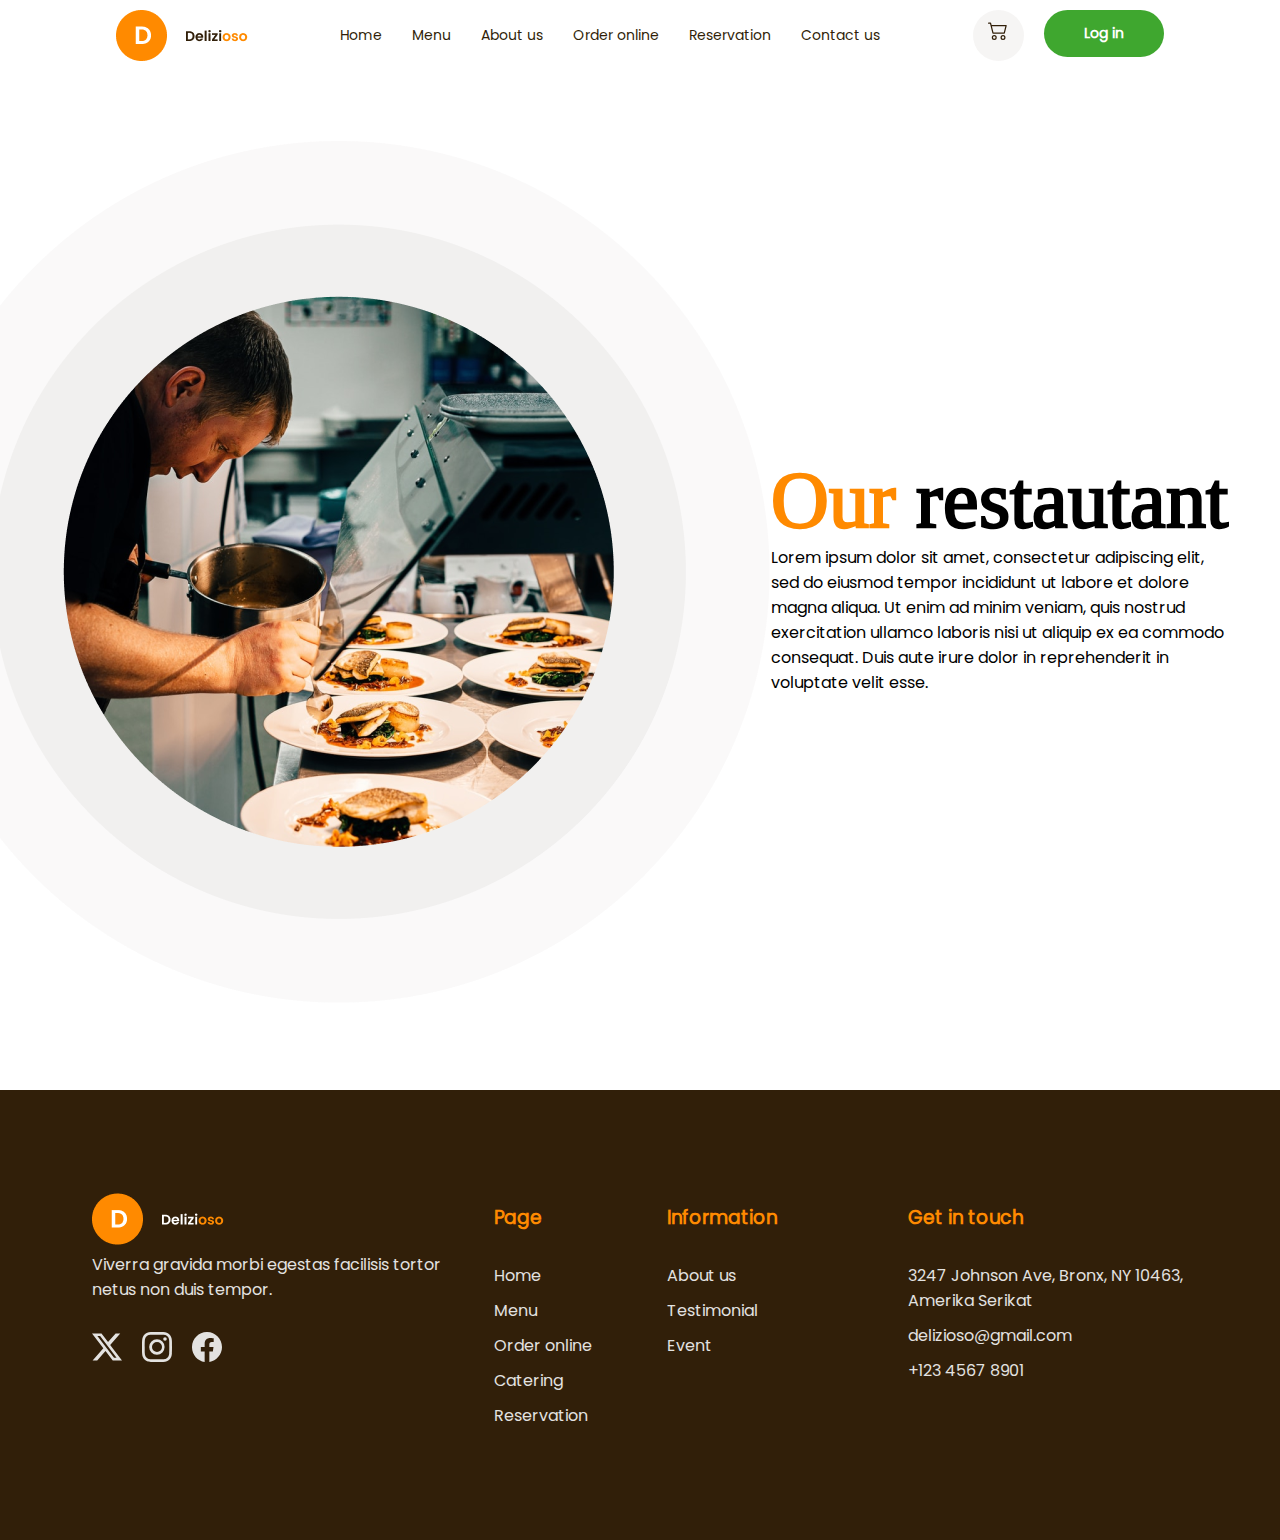
<file: about.html>
<!DOCTYPE html>
<html lang="en">

<head>
    <meta charset="UTF-8">
    <meta name="viewport" content="width=device-width, initial-scale=1.0">
    <title>About us</title>
    <link rel="stylesheet" href="https://cdn.jsdelivr.net/npm/bootstrap@4.6.2/dist/css/bootstrap.min.css"
        integrity="sha384-xOolHFLEh07PJGoPkLv1IbcEPTNtaed2xpHsD9ESMhqIYd0nLMwNLD69Npy4HI+N" crossorigin="anonymous">
    <link rel="stylesheet" href="https://cdn.jsdelivr.net/npm/bootstrap@4.6.2/dist/css/bootstrap.min.css"
        integrity="sha384-xOolHFLEh07PJGoPkLv1IbcEPTNtaed2xpHsD9ESMhqIYd0nLMwNLD69Npy4HI+N" crossorigin="anonymous">
    <link rel="stylesheet" href="style.css">
</head>

<body>



    <header>
        <div class="container">
            <div class="row">
                <div class="logo row">
                    <img src="./assets/photos/LogoDelizioso.png" alt="">
                </div>
                <div class="menu">
                    <ul class="row">
                        <li onclick="homePage()">Home</li>
                        <li onclick="menuPage()">Menu</li>
                        <li onclick="aboutPage()">About us</li>
                        <li >Order online</li>
                        <li>Reservation</li>
                        <li onclick="contactPage()">Contact us</li>
                    </ul>
                </div>
                <div class="row left">
                    <div class="basket">
                        <svg xmlns="http://www.w3.org/2000/svg" width="20" height="20" fill="currentColor"
                            class="bi bi-cart2" viewBox="0 0 16 16">
                            <path
                                d="M0 2.5A.5.5 0 0 1 .5 2H2a.5.5 0 0 1 .485.379L2.89 4H14.5a.5.5 0 0 1 .485.621l-1.5 6A.5.5 0 0 1 13 11H4a.5.5 0 0 1-.485-.379L1.61 3H.5a.5.5 0 0 1-.5-.5M3.14 5l1.25 5h8.22l1.25-5zM5 13a1 1 0 1 0 0 2 1 1 0 0 0 0-2m-2 1a2 2 0 1 1 4 0 2 2 0 0 1-4 0m9-1a1 1 0 1 0 0 2 1 1 0 0 0 0-2m-2 1a2 2 0 1 1 4 0 2 2 0 0 1-4 0" />
                        </svg>
                    </div>
                    <div class="login"><button class="btn">Log in</button></div>
                    <div class="dropdown">
                        <svg width="24" height="24" viewBox="0 0 24 24" xmlns="http://www.w3.org/2000/svg" class="dropbtn">
                            <rect x="1" y="1" width="11" height="11" fill="#5C3E00"/>
                            <rect x="14" y="1" width="11" height="11" fill="#5C3E00"/>
                            <rect x="1" y="14" width="11" height="11" fill="#5C3E00"/>
                            <rect x="14" y="14" width="11" height="11" fill="#FF8C00"/>
                          </svg>
                        <div class="dropdown-content">
                          <a onclick="homePage()">Home</a>
                          <a onclick="menuPage()">Menu</a>
                          <a onclick="aboutPage()">About us</a>
                        <a >Order online</a>
                        <a>Reservation</a>
                        <a onclick="contactPage()">Contact us</a>
                        </div>
                      </div>
                </div>
            </div>
        </div>
    </header>
    <section class="section-about">
        <div class="row">
            <div class="img-chef">
                <img src="./assets/photos/chef.png" alt="">
            </div>
            <div class="text" >
                <h2> <span>Our </span>restautant</h2>
                <p>Lorem ipsum dolor sit amet, consectetur adipiscing elit, sed do eiusmod tempor incididunt ut labore
                    et dolore magna aliqua. Ut enim ad minim veniam, quis nostrud exercitation ullamco laboris nisi ut
                    aliquip ex ea commodo consequat.
                    Duis aute irure dolor in reprehenderit in voluptate velit esse.</p>
            </div>
        </div>
    </section>

    <footer>
        <div class="container">

            <div class="footer">
                <div class="row justify-content-center " style="gap: 50px;">
                    <div class="footer-column logo-column" style="width: 352px;">
                        <div class="logo">
                            <img src="./assets/photos/Logo Delizioso.png" alt="">
                         </div>
                        <p>Viverra gravida morbi egestas facilisis tortor netus non duis tempor.</p>
                        <div class="social-icons">
                            <svg xmlns="http://www.w3.org/2000/svg" width="16" height="16" fill="currentColor"
                                class="bi bi-twitter-x" viewBox="0 0 16 16">
                                <path
                                    d="M12.6.75h2.454l-5.36 6.142L16 15.25h-4.937l-3.867-5.07-4.425 5.07H.316l5.733-6.57L0 .75h5.063l3.495 4.633L12.601.75Zm-.86 13.028h1.36L4.323 2.145H2.865z" />
                            </svg>
                            <svg xmlns="http://www.w3.org/2000/svg" width="16" height="16" fill="currentColor"
                                class="bi bi-instagram" viewBox="0 0 16 16">
                                <path
                                    d="M8 0C5.829 0 5.556.01 4.703.048 3.85.088 3.269.222 2.76.42a3.9 3.9 0 0 0-1.417.923A3.9 3.9 0 0 0 .42 2.76C.222 3.268.087 3.85.048 4.7.01 5.555 0 5.827 0 8.001c0 2.172.01 2.444.048 3.297.04.852.174 1.433.372 1.942.205.526.478.972.923 1.417.444.445.89.719 1.416.923.51.198 1.09.333 1.942.372C5.555 15.99 5.827 16 8 16s2.444-.01 3.298-.048c.851-.04 1.434-.174 1.943-.372a3.9 3.9 0 0 0 1.416-.923c.445-.445.718-.891.923-1.417.197-.509.332-1.09.372-1.942C15.99 10.445 16 10.173 16 8s-.01-2.445-.048-3.299c-.04-.851-.175-1.433-.372-1.941a3.9 3.9 0 0 0-.923-1.417A3.9 3.9 0 0 0 13.24.42c-.51-.198-1.092-.333-1.943-.372C10.443.01 10.172 0 7.998 0zm-.717 1.442h.718c2.136 0 2.389.007 3.232.046.78.035 1.204.166 1.486.275.373.145.64.319.92.599s.453.546.598.92c.11.281.24.705.275 1.485.039.843.047 1.096.047 3.231s-.008 2.389-.047 3.232c-.035.78-.166 1.203-.275 1.485a2.5 2.5 0 0 1-.599.919c-.28.28-.546.453-.92.598-.28.11-.704.24-1.485.276-.843.038-1.096.047-3.232.047s-2.39-.009-3.233-.047c-.78-.036-1.203-.166-1.485-.276a2.5 2.5 0 0 1-.92-.598 2.5 2.5 0 0 1-.6-.92c-.109-.281-.24-.705-.275-1.485-.038-.843-.046-1.096-.046-3.233s.008-2.388.046-3.231c.036-.78.166-1.204.276-1.486.145-.373.319-.64.599-.92s.546-.453.92-.598c.282-.11.705-.24 1.485-.276.738-.034 1.024-.044 2.515-.045zm4.988 1.328a.96.96 0 1 0 0 1.92.96.96 0 0 0 0-1.92m-4.27 1.122a4.109 4.109 0 1 0 0 8.217 4.109 4.109 0 0 0 0-8.217m0 1.441a2.667 2.667 0 1 1 0 5.334 2.667 2.667 0 0 1 0-5.334" />
                            </svg>
                            <svg xmlns="http://www.w3.org/2000/svg" width="16" height="16" fill="currentColor"
                                class="bi bi-facebook" viewBox="0 0 16 16">
                                <path
                                    d="M16 8.049c0-4.446-3.582-8.05-8-8.05C3.58 0-.002 3.603-.002 8.05c0 4.017 2.926 7.347 6.75 7.951v-5.625h-2.03V8.05H6.75V6.275c0-2.017 1.195-3.131 3.022-3.131.876 0 1.791.157 1.791.157v1.98h-1.009c-.993 0-1.303.621-1.303 1.258v1.51h2.218l-.354 2.326H9.25V16c3.824-.604 6.75-3.934 6.75-7.951" />
                            </svg>
                        </div>
                    </div>
                    <div class="footer-column page" style="width: 123px;">
                        <h3>Page</h3>
                        <a href="#">Home</a>
                        <a href="#">Menu</a>
                        <a href="#">Order online</a>
                        <a href="#">Catering</a>
                        <a href="#">Reservation</a>
                    </div>
                    <div class="footer-column info" style="width: 191px;">
                        <h3>Information</h3>
                        <a href="#">About us</a>
                        <a href="#">Testimonial</a>
                        <a href="#">Event</a>
                    </div>
                    <div class="footer-column contact" style="width: 280px;">
                        <h3>Get in touch</h3>
                        <p>3247 Johnson Ave, Bronx, NY 10463, Amerika Serikat</p>
                        <p>delizioso@gmail.com</p>
                        <p>+123 4567 8901</p>
                    </div>
                </div>
            </div>
        </div>
    </footer>

    <script src="script.js"></script>
</body>

</html>
</file>
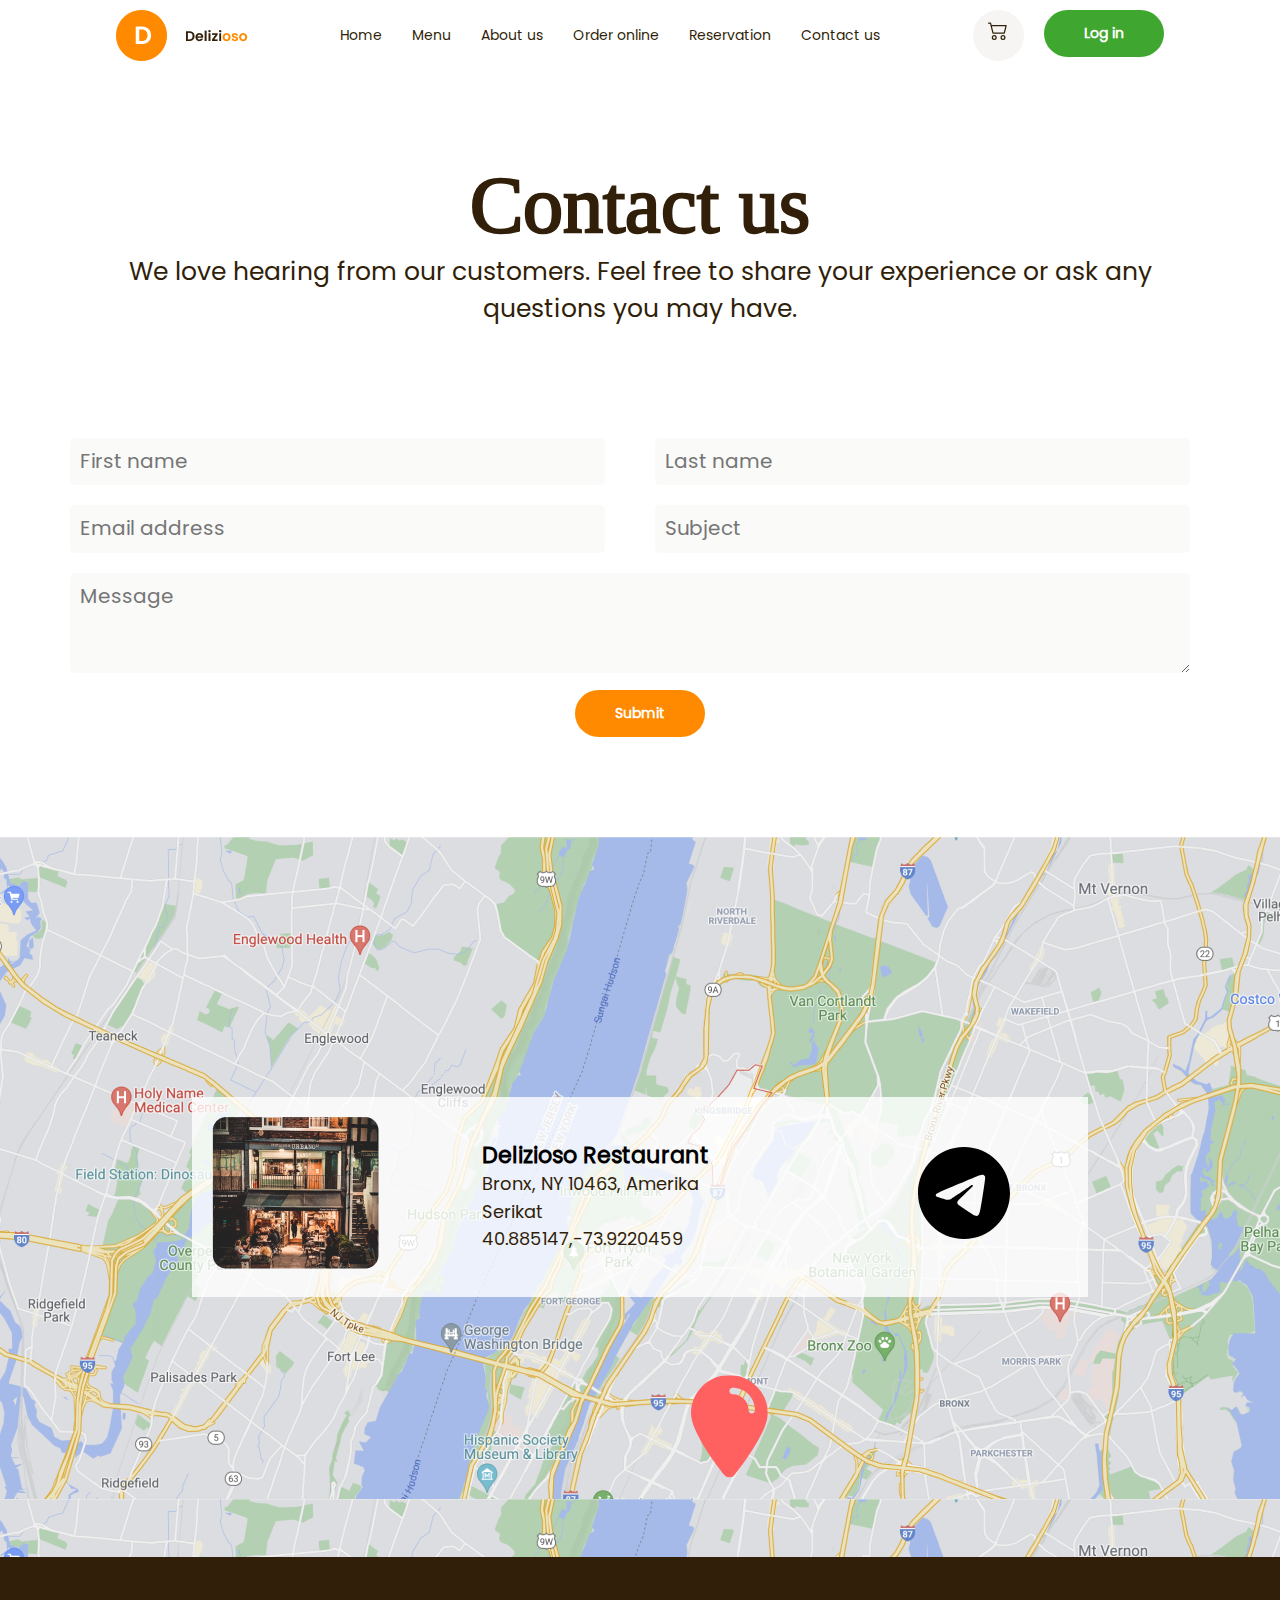
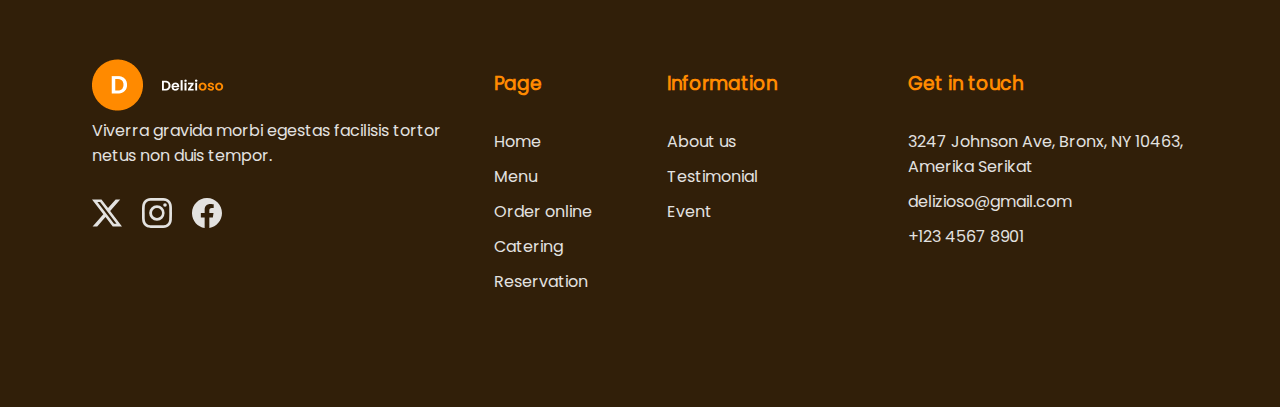
<file: contact.html>
<!DOCTYPE html>
<html lang="en">

<head>
    <meta charset="UTF-8">
    <meta name="viewport" content="width=device-width, initial-scale=1.0">
    <title>Contact</title>
    <link rel="stylesheet" href="https://cdn.jsdelivr.net/npm/bootstrap@4.6.2/dist/css/bootstrap.min.css"
        integrity="sha384-xOolHFLEh07PJGoPkLv1IbcEPTNtaed2xpHsD9ESMhqIYd0nLMwNLD69Npy4HI+N" crossorigin="anonymous">
    <link rel="stylesheet" href="https://cdn.jsdelivr.net/npm/bootstrap@4.6.2/dist/css/bootstrap.min.css"
        integrity="sha384-xOolHFLEh07PJGoPkLv1IbcEPTNtaed2xpHsD9ESMhqIYd0nLMwNLD69Npy4HI+N" crossorigin="anonymous">
    <link rel="stylesheet" href="style.css">

</head>

<body>



    <header>
        <div class="container">
            <div class="row">
                <div class="logo row">
                    <img src="./assets/photos/LogoDelizioso.png" alt="">
                </div>
                <div class="menu">
                    <ul class="row">
                        <li onclick="homePage()">Home</li>
                        <li onclick="menuPage()">Menu</li>
                        <li onclick="aboutPage()">About us</li>
                        <li >Order online</li>
                        <li>Reservation</li>
                        <li onclick="contactPage()">Contact us</li>
                    </ul>
                </div>
                <div class="row left">
                    <div class="basket">
                        <svg xmlns="http://www.w3.org/2000/svg" width="20" height="20" fill="currentColor"
                            class="bi bi-cart2" viewBox="0 0 16 16">
                            <path
                                d="M0 2.5A.5.5 0 0 1 .5 2H2a.5.5 0 0 1 .485.379L2.89 4H14.5a.5.5 0 0 1 .485.621l-1.5 6A.5.5 0 0 1 13 11H4a.5.5 0 0 1-.485-.379L1.61 3H.5a.5.5 0 0 1-.5-.5M3.14 5l1.25 5h8.22l1.25-5zM5 13a1 1 0 1 0 0 2 1 1 0 0 0 0-2m-2 1a2 2 0 1 1 4 0 2 2 0 0 1-4 0m9-1a1 1 0 1 0 0 2 1 1 0 0 0 0-2m-2 1a2 2 0 1 1 4 0 2 2 0 0 1-4 0" />
                        </svg>
                    </div>
                    <div class="login"><button class="btn">Log in</button></div>
                    <div class="dropdown">
                        <svg width="24" height="24" viewBox="0 0 24 24" xmlns="http://www.w3.org/2000/svg" class="dropbtn">
                            <rect x="1" y="1" width="11" height="11" fill="#5C3E00"/>
                            <rect x="14" y="1" width="11" height="11" fill="#5C3E00"/>
                            <rect x="1" y="14" width="11" height="11" fill="#5C3E00"/>
                            <rect x="14" y="14" width="11" height="11" fill="#FF8C00"/>
                          </svg>
                        <div class="dropdown-content">
                          <a onclick="homePage()">Home</a>
                          <a onclick="menuPage()">Menu</a>
                          <a onclick="aboutPage()">About us</a>
                        <a >Order online</a>
                        <a>Reservation</a>
                        <a onclick="contactPage()">Contact us</a>
                        </div>
                      </div>
                </div>
            </div>
        </div>
    </header>

    <section class="section-contact">
        <div class="container">
            <h1>Contact us</h1>
            <p>We love hearing from our customers. Feel free to share your experience or ask any questions you may have.
            </p>
                <form>
                    <div class="half-width">
                        <input type="text" name="first-name" placeholder="First name">
                    </div>
                    <div class="half-width" style="float: right;">
                        <input type="text" name="last-name" placeholder="Last name">
                    </div>
                    <div class="half-width">
                    <input type="email" name="email" placeholder="Email address">
                </div>
                <div class="half-width" style="float: right;">
                    <input type="text" name="subject" placeholder="Subject">
                </div>
                    <textarea name="message" placeholder="Message"></textarea>
                    <div style="text-align: center;">
                    <button type="submit">Submit</button>
                </div>
                </form>
        </div>
        <div class="map">
            <div>
            <svg xmlns="http://www.w3.org/2000/svg" viewBox="0 0 384 512" class="svg-1"><!--!Font Awesome Free 6.6.0 by @fontawesome - https://fontawesome.com License - https://fontawesome.com/license/free Copyright 2024 Fonticons, Inc.--><path d="M192 512C86 512 0 426 0 320C0 228.8 130.2 57.7 166.6 11.7C172.6 4.2 181.5 0 191.1 0l1.8 0c9.6 0 18.5 4.2 24.5 11.7C253.8 57.7 384 228.8 384 320c0 106-86 192-192 192zM96 336c0-8.8-7.2-16-16-16s-16 7.2-16 16c0 61.9 50.1 112 112 112c8.8 0 16-7.2 16-16s-7.2-16-16-16c-44.2 0-80-35.8-80-80z"/></svg>
        </div>
        <div class="info">
            <div class="img">
                <img src="./assets/photos/cafe.png" alt="">
            </div>
            <div class="text">
                <h2>Delizioso Restaurant</h2>
                <p>Bronx, NY 10463, Amerika Serikat <br>
                    40.885147,-73.9220459
                </p>
            </div>
            <div class="svg tg" >
                <svg xmlns="http://www.w3.org/2000/svg"  width="100" height="100" viewBox="0 0 50 50" class="svg-2">
                    <path d="M25,2c12.703,0,23,10.297,23,23S37.703,48,25,48S2,37.703,2,25S12.297,2,25,2z M32.934,34.375	c0.423-1.298,2.405-14.234,2.65-16.783c0.074-0.772-0.17-1.285-0.648-1.514c-0.578-0.278-1.434-0.139-2.427,0.219	c-1.362,0.491-18.774,7.884-19.78,8.312c-0.954,0.405-1.856,0.847-1.856,1.487c0,0.45,0.267,0.703,1.003,0.966	c0.766,0.273,2.695,0.858,3.834,1.172c1.097,0.303,2.346,0.04,3.046-0.395c0.742-0.461,9.305-6.191,9.92-6.693	c0.614-0.502,1.104,0.141,0.602,0.644c-0.502,0.502-6.38,6.207-7.155,6.997c-0.941,0.959-0.273,1.953,0.358,2.351	c0.721,0.454,5.906,3.932,6.687,4.49c0.781,0.558,1.573,0.811,2.298,0.811C32.191,36.439,32.573,35.484,32.934,34.375z"></path>
                    </svg>
            </div>
        </div>
        </div>
    </section>
    <footer>
        <div class="container">
            <div class="footer">
                <div class="row justify-content-center " style="gap: 50px;">
                    <div class="footer-column logo-column" style="width: 352px;">
                        <div class="logo">
                            <img src="./assets/photos/Logo Delizioso.png" alt="">
                         </div>
                        <p>Viverra gravida morbi egestas facilisis tortor netus non duis tempor.</p>
                        <div class="social-icons">
                            <svg xmlns="http://www.w3.org/2000/svg" width="16" height="16" fill="currentColor"
                                class="bi bi-twitter-x" viewBox="0 0 16 16">
                                <path
                                    d="M12.6.75h2.454l-5.36 6.142L16 15.25h-4.937l-3.867-5.07-4.425 5.07H.316l5.733-6.57L0 .75h5.063l3.495 4.633L12.601.75Zm-.86 13.028h1.36L4.323 2.145H2.865z" />
                            </svg>
                            <svg xmlns="http://www.w3.org/2000/svg" width="16" height="16" fill="currentColor"
                                class="bi bi-instagram" viewBox="0 0 16 16">
                                <path
                                    d="M8 0C5.829 0 5.556.01 4.703.048 3.85.088 3.269.222 2.76.42a3.9 3.9 0 0 0-1.417.923A3.9 3.9 0 0 0 .42 2.76C.222 3.268.087 3.85.048 4.7.01 5.555 0 5.827 0 8.001c0 2.172.01 2.444.048 3.297.04.852.174 1.433.372 1.942.205.526.478.972.923 1.417.444.445.89.719 1.416.923.51.198 1.09.333 1.942.372C5.555 15.99 5.827 16 8 16s2.444-.01 3.298-.048c.851-.04 1.434-.174 1.943-.372a3.9 3.9 0 0 0 1.416-.923c.445-.445.718-.891.923-1.417.197-.509.332-1.09.372-1.942C15.99 10.445 16 10.173 16 8s-.01-2.445-.048-3.299c-.04-.851-.175-1.433-.372-1.941a3.9 3.9 0 0 0-.923-1.417A3.9 3.9 0 0 0 13.24.42c-.51-.198-1.092-.333-1.943-.372C10.443.01 10.172 0 7.998 0zm-.717 1.442h.718c2.136 0 2.389.007 3.232.046.78.035 1.204.166 1.486.275.373.145.64.319.92.599s.453.546.598.92c.11.281.24.705.275 1.485.039.843.047 1.096.047 3.231s-.008 2.389-.047 3.232c-.035.78-.166 1.203-.275 1.485a2.5 2.5 0 0 1-.599.919c-.28.28-.546.453-.92.598-.28.11-.704.24-1.485.276-.843.038-1.096.047-3.232.047s-2.39-.009-3.233-.047c-.78-.036-1.203-.166-1.485-.276a2.5 2.5 0 0 1-.92-.598 2.5 2.5 0 0 1-.6-.92c-.109-.281-.24-.705-.275-1.485-.038-.843-.046-1.096-.046-3.233s.008-2.388.046-3.231c.036-.78.166-1.204.276-1.486.145-.373.319-.64.599-.92s.546-.453.92-.598c.282-.11.705-.24 1.485-.276.738-.034 1.024-.044 2.515-.045zm4.988 1.328a.96.96 0 1 0 0 1.92.96.96 0 0 0 0-1.92m-4.27 1.122a4.109 4.109 0 1 0 0 8.217 4.109 4.109 0 0 0 0-8.217m0 1.441a2.667 2.667 0 1 1 0 5.334 2.667 2.667 0 0 1 0-5.334" />
                            </svg>
                            <svg xmlns="http://www.w3.org/2000/svg" width="16" height="16" fill="currentColor"
                                class="bi bi-facebook" viewBox="0 0 16 16">
                                <path
                                    d="M16 8.049c0-4.446-3.582-8.05-8-8.05C3.58 0-.002 3.603-.002 8.05c0 4.017 2.926 7.347 6.75 7.951v-5.625h-2.03V8.05H6.75V6.275c0-2.017 1.195-3.131 3.022-3.131.876 0 1.791.157 1.791.157v1.98h-1.009c-.993 0-1.303.621-1.303 1.258v1.51h2.218l-.354 2.326H9.25V16c3.824-.604 6.75-3.934 6.75-7.951" />
                            </svg>
                        </div>
                    </div>
                    <div class="footer-column page" style="width: 123px;">
                        <h3>Page</h3>
                        <a href="#">Home</a>
                        <a href="#">Menu</a>
                        <a href="#">Order online</a>
                        <a href="#">Catering</a>
                        <a href="#">Reservation</a>
                    </div>
                    <div class="footer-column info" style="width: 191px;">
                        <h3>Information</h3>
                        <a href="#">About us</a>
                        <a href="#">Testimonial</a>
                        <a href="#">Event</a>
                    </div>
                    <div class="footer-column contact" style="width: 280px;">
                        <h3>Get in touch</h3>
                        <p>3247 Johnson Ave, Bronx, NY 10463, Amerika Serikat</p>
                        <p>delizioso@gmail.com</p>
                        <p>+123 4567 8901</p>
                    </div>
                </div>
            </div>
        </div>
    </footer>

    <script src="script.js"></script>
</body>

</html>
</file>
<file: style.css>
* {
  margin: 0;
  padding: 0;
  box-sizing: border-box;
  outline: none !important;
  font-family: Poppins;
}

@font-face {
  font-family: Poppins;
  src: url(./assets/fonts/Poppins/Poppins-Regular.ttf);
}
@font-face {
  font-family: Raleway;
  src: url(./assets/fonts/Raleway/Raleway/Raleway-VariableFont_wght.ttf);
}
@font-face {
  font-family: Tinos;
  src: url(./assets/fonts/Tinos/Tinos-Regular.ttf);
}
.container {
  width: 100%;
  max-width: 1140px;
  margin: 0 auto;
}

.row {
  display: flex;
  flex-wrap: wrap;
  margin-inline: -15px;
}

.text-center {
  text-align: center;
}

.justify-content-center {
  justify-content: center;
}

/* xs */
@media screen and (max-width: 576px) {
  .col-xs-1 {
    width: 8.3333333333%;
  }
  .col-xs-2 {
    width: 16.6666666667%;
  }
  .col-xs-3 {
    width: 25%;
  }
  .col-xs-4 {
    width: 33.3333333333%;
  }
  .col-xs-5 {
    width: 41.6666666667%;
  }
  .col-xs-6 {
    width: 50%;
  }
  .col-xs-7 {
    width: 58.3333333333%;
  }
  .col-xs-8 {
    width: 66.6666666667%;
  }
  .col-xs-9 {
    width: 75%;
  }
  .col-xs-10 {
    width: 83.3333333333%;
  }
  .col-xs-11 {
    width: 91.6666666667%;
  }
  .col-xs-12 {
    width: 100%;
  }
}
/* sm */
@media screen and (min-width: 576px) {
  .col-sm-1 {
    width: 8.3333333333%;
  }
  .col-sm-2 {
    width: 16.6666666667%;
  }
  .col-sm-3 {
    width: 25%;
  }
  .col-sm-4 {
    width: 33.3333333333%;
  }
  .col-sm-5 {
    width: 41.6666666667%;
  }
  .col-sm-6 {
    width: 50%;
  }
  .col-sm-7 {
    width: 58.3333333333%;
  }
  .col-sm-8 {
    width: 66.6666666667%;
  }
  .col-sm-9 {
    width: 75%;
  }
  .col-sm-10 {
    width: 83.3333333333%;
  }
  .col-sm-11 {
    width: 91.6666666667%;
  }
  .col-sm-12 {
    width: 100%;
  }
}
/* md */
@media screen and (min-width: 768px) {
  .col-md-1 {
    width: 8.3333333333%;
  }
  .col-md-2 {
    width: 16.6666666667%;
  }
  .col-md-3 {
    width: 25%;
  }
  .col-md-4 {
    width: 33.3333333333%;
  }
  .col-md-5 {
    width: 41.6666666667%;
  }
  .col-md-6 {
    width: 50%;
  }
  .col-md-7 {
    width: 58.3333333333%;
  }
  .col-md-8 {
    width: 66.6666666667%;
  }
  .col-md-9 {
    width: 75%;
  }
  .col-md-10 {
    width: 83.3333333333%;
  }
  .col-md-11 {
    width: 91.6666666667%;
  }
  .col-md-12 {
    width: 100%;
  }
}
/* lg */
@media screen and (min-width: 992px) {
  .col-lg-1 {
    width: 8.3333333333%;
  }
  .col-lg-2 {
    width: 16.6666666667%;
  }
  .col-lg-3 {
    width: 25%;
  }
  .col-lg-4 {
    width: 33.3333333333%;
  }
  .col-lg-5 {
    width: 41.6666666667%;
  }
  .col-lg-6 {
    width: 50%;
  }
  .col-lg-7 {
    width: 58.3333333333%;
  }
  .col-lg-8 {
    width: 66.6666666667%;
  }
  .col-lg-9 {
    width: 75%;
  }
  .col-lg-10 {
    width: 83.3333333333%;
  }
  .col-lg-11 {
    width: 91.6666666667%;
  }
  .col-lg-12 {
    width: 100%;
  }
}
/* xl */
@media screen and (min-width: 1200px) {
  .col-xl-1 {
    width: 8.3333333333%;
  }
  .col-xl-2 {
    width: 16.6666666667%;
  }
  .col-xl-3 {
    width: 25%;
  }
  .col-xl-4 {
    width: 33.3333333333%;
  }
  .col-xl-5 {
    width: 41.6666666667%;
  }
  .col-xl-6 {
    width: 50%;
  }
  .col-xl-7 {
    width: 58.3333333333%;
  }
  .col-xl-8 {
    width: 66.6666666667%;
  }
  .col-xl-9 {
    width: 75%;
  }
  .col-xl-10 {
    width: 83.3333333333%;
  }
  .col-xl-11 {
    width: 91.6666666667%;
  }
  .col-xl-12 {
    width: 100%;
  }
}
[class^=col-] {
  padding-inline: 15px;
  box-sizing: border-box;
}

header {
  margin-top: 10px;
}
header .container .row {
  justify-content: space-around;
  margin-inline: 0;
}
header .container .row .logo {
  align-items: center;
  gap: 20px;
}
header .container .row .logo .icon {
  width: 51px;
  height: 51px;
  text-align: center;
  background-color: rgb(255, 138, 0);
  border-radius: 50%;
  line-height: 21px;
  padding-top: 15px;
  font-weight: 600;
  color: rgb(255, 255, 255);
}
header .container .row .logo p {
  padding-top: 10px;
  font-size: 14px;
  font-weight: 600;
  line-height: 21px;
}
header .container .row .logo p span {
  color: rgb(255, 138, 0);
}
header .container .row .menu {
  padding-top: 15px;
}
header .container .row .menu ul {
  list-style: none;
  font-size: 14px;
  font-weight: 400;
  line-height: 21px;
  color: rgb(49, 31, 9);
  gap: 30px;
}
header .container .row .menu ul li {
  font-family: Poppins;
}
header .container .row .menu ul li:hover {
  color: rgb(255, 138, 0);
}
header .container .row .left {
  gap: 20px;
}
header .container .row .left .basket {
  width: 51px;
  height: 51px;
  border-radius: 50%;
  background-color: rgba(208, 204, 199, 0.2);
  text-align: center;
  padding-top: 10px;
}
header .container .row .left .basket svg {
  color: rgb(49, 31, 9);
}
header .container .row .left .btn {
  border-radius: 133px;
  border: none;
  background-color: #3FA72F;
  color: white;
  font-family: Poppins;
  font-size: 14px;
  font-weight: 600;
  line-height: 21px;
  padding: 13px 40px;
}
header .container .row .left .btn:hover {
  border: 2px solid #3FA72F;
  background-color: white;
  color: #3FA72F;
}
header .container .row .left .dropdown {
  position: relative;
  display: inline-block;
  margin-top: 10px;
  display: none;
}
header .container .row .left .dropdown-content {
  display: none;
  position: absolute;
  background-color: #f9f9f9;
  min-width: 160px;
  box-shadow: 0px 8px 16px 0px rgba(0, 0, 0, 0.2);
  z-index: 1;
}
header .container .row .left .dropdown-content a {
  color: rgb(255, 138, 0);
  padding: 12px 16px;
  text-decoration: none;
  display: block;
}
header .container .row .left .dropdown-content a:hover {
  background-color: #f1f1f1;
}
header .container .row .left .dropdown:hover .dropdown-content {
  display: block;
}

.section-home {
  min-height: 60vh;
  margin-top: 100px;
}
.section-home .container .left span {
  background-color: rgba(255, 138, 0, 0.2);
  color: rgb(255, 138, 0);
  border-radius: 25px;
  font-family: Raleway;
  font-size: 12px;
  font-weight: 400;
  line-height: 40px;
  padding: 10px 20px;
}
.section-home .container .left h2 {
  margin-top: 20px;
  font-family: Raleway;
  font-size: 80px;
  font-weight: 700;
}
.section-home .container .left p {
  font-family: Poppins;
  font-size: 20px;
  font-weight: 400;
  line-height: 40px;
  color: rgb(92, 69, 41);
}
.section-home .container .left .btn-orange {
  border-radius: 133px;
  border: none;
  background-color: rgb(255, 138, 0);
  color: white;
  font-family: Poppins;
  font-size: 14px;
  font-weight: 600;
  line-height: 21px;
  padding: 13px 40px;
  margin-right: 20px;
}
.section-home .container .left .btn-green {
  border-radius: 133px;
  border: none;
  background-color: #3FA72F;
  color: white;
  font-family: Poppins;
  font-size: 14px;
  font-weight: 600;
  line-height: 21px;
  padding: 13px 40px;
}
.section-home .container .right {
  padding: 100px;
}
.section-home .container .right img {
  width: 90%;
}

.section-salad {
  min-height: 100vh;
  margin-top: 100px;
  background-color: rgba(63, 198, 110, 0.1);
  padding: 70px 0;
}
.section-salad .container .left img {
  width: 90%;
}
.section-salad .container .right h2 {
  font-family: Tinos;
  font-size: 80px;
  font-weight: 700;
  line-height: 98px;
}
.section-salad .container .right h2 span {
  color: rgb(255, 138, 0);
  font-family: Tinos;
}
.section-salad .container .right p {
  font-family: Poppins;
  font-size: 20px;
  font-weight: 400;
  line-height: 40px;
  color: rgb(92, 69, 41);
}
.section-salad .container .right .btn-orange {
  margin-top: 40px;
  border-radius: 133px;
  border: none;
  background-color: rgb(255, 138, 0);
  color: white;
  font-family: Poppins;
  font-size: 14px;
  font-weight: 600;
  line-height: 21px;
  padding: 13px 40px;
  margin-right: 20px;
}

.section-menu {
  margin: 50px 0;
}
.section-menu .text {
  text-align: center;
}
.section-menu .text h2 {
  font-family: Tinos;
  font-size: 80px;
  font-weight: 700;
  line-height: 160px;
  color: rgb(49, 31, 9);
}
.section-menu .category {
  display: flex;
  flex-wrap: wrap;
  justify-content: space-between;
  margin: 20px;
}
.section-menu .category .category-btn {
  background-color: #fff;
  border: none;
  padding: 10px 30px;
  margin: 0 10px;
  border-radius: 25px;
  cursor: pointer;
  font-weight: bold;
  font-family: Poppins;
  transition: 1s;
  color: rgb(49, 31, 9);
}
.section-menu .category .category-btn:hover {
  background-color: rgb(49, 31, 9);
  color: #fff;
}
.section-menu .menu {
  display: flex;
  flex-wrap: wrap;
  justify-content: space-around;
}
.section-menu .menu .menu-item {
  border-radius: 20px;
  padding: 20px;
  margin: 10px;
  width: 350px;
  text-align: center;
  background-color: rgba(208, 204, 199, 0.1);
}
.section-menu .menu .menu-item:hover {
  box-shadow: 0 4px 8px rgba(0, 0, 0, 0.2);
  cursor: pointer;
}
.section-menu .menu .menu-item img {
  width: 270px;
  border-radius: 50%;
  -o-object-fit: cover;
     object-fit: cover;
}
.section-menu .menu .menu-item h3 {
  margin: 20px 0;
  font-size: 1.2em;
  font-family: Poppins;
  line-height: 30px;
}
.section-menu .menu .menu-item .stars {
  color: rgb(255, 138, 0);
  margin: 5px 0;
}
.section-menu .menu .menu-item .stars span {
  font-size: 1.2em;
}
.section-menu .menu .menu-item p {
  font-family: Poppins;
  font-size: 0.9em;
  color: #6c757d;
  margin: 20px 0;
}
.section-menu .menu .menu-item .price-order {
  display: flex;
  justify-content: space-between;
  align-items: center;
}
.section-menu .menu .menu-item .price-order span {
  font-size: 1.2em;
  font-weight: bold;
  font-family: Poppins;
}
.section-menu .menu .menu-item .price-order .order-btn {
  background-color: rgb(255, 138, 0);
  border: none;
  padding: 10px 20px;
  border-radius: 25px;
  font-family: Poppins;
  cursor: pointer;
  font-weight: bold;
  color: #fff;
}
.section-menu .pagination {
  display: flex;
  justify-content: center;
  margin-top: 20px;
}
.section-menu .pagination .page-btn {
  font-family: Poppins;
  background-color: rgba(255, 138, 0, 0.1);
  border: none;
  padding: 10px 20px;
  margin: 0 5px;
  border-radius: 15px;
  cursor: pointer;
  font-weight: bold;
  color: rgb(255, 138, 0);
  transition: 1s;
}
.section-menu .pagination .page-btn:hover {
  background-color: rgb(49, 31, 9);
  color: #fff;
}
.section-menu .pagination span {
  padding: 10px 20px;
  margin: 0 5px;
}

.section-reserve {
  overflow-x: hidden;
  min-height: 100vh;
  margin-top: 100px;
  background-color: rgb(255, 244, 231);
  padding: 70px 0;
}
.section-reserve .left img {
  width: 90%;
}
.section-reserve .right {
  padding-left: 40px;
}
.section-reserve .right h2 {
  font-family: Tinos;
  font-size: 80px;
  font-weight: 700;
  line-height: 88px;
}
.section-reserve .right h2 span {
  color: rgb(255, 138, 0);
  font-family: Tinos;
}
.section-reserve .right p {
  width: 75%;
  font-family: Poppins;
  font-size: 20px;
  font-weight: 400;
  line-height: 40px;
  color: rgb(92, 69, 41);
  margin: 20px 0;
}
.section-reserve .right .btn-orange {
  margin-top: 40px;
  border-radius: 133px;
  border: none;
  background-color: rgb(255, 138, 0);
  color: white;
  font-family: Poppins;
  font-size: 14px;
  font-weight: 600;
  line-height: 21px;
  padding: 13px 40px;
  margin-right: 20px;
}

.section-chef .text {
  text-align: center;
}
.section-chef .text h2 {
  font-family: Tinos;
  font-size: 80px;
  font-weight: 700;
  line-height: 160px;
  color: rgb(49, 31, 9);
}
.section-chef .chefs {
  gap: 30px;
  margin-inline: 0;
}
.section-chef .chefs .repeat {
  display: none;
}
.section-chef .chefs .item {
  width: 354px;
  text-align: center;
}
.section-chef .chefs .item div {
  background-color: beige;
  border-radius: 50px;
}
.section-chef .chefs .item h3 {
  font-family: Poppins;
  font-size: 25px;
  font-weight: 600;
  line-height: 50px;
  margin: 20px 0;
}
.section-chef .chefs .item p {
  font-family: Poppins;
  font-size: 25px;
  font-weight: 300;
  line-height: 50px;
  margin: 20px 0;
  color: rgb(160, 141, 118);
}
.section-chef .btn {
  display: flex;
  justify-content: center;
  margin-top: 20px;
}
.section-chef .btn button {
  border-radius: 133px;
  border: none;
  background-color: rgb(255, 138, 0);
  color: white;
  font-family: Poppins;
  font-size: 14px;
  font-weight: 600;
  line-height: 21px;
  padding: 13px 40px;
}

.section-customers {
  text-align: center;
  background-color: rgba(208, 204, 199, 0.1);
  margin-top: 50px;
  position: relative;
}
.section-customers .text {
  text-align: center;
}
.section-customers .text h2 {
  font-family: Tinos;
  font-size: 80px;
  font-weight: 700;
  line-height: 160px;
  color: rgb(49, 31, 9);
}
.section-customers .user {
  width: 262px;
  margin: 30px 0;
}
.section-customers h2 {
  margin: 30px 0;
  font-family: Poppins;
  font-size: 30px;
  font-weight: 600;
  line-height: 60px;
}
.section-customers span {
  margin: 30px 0;
  font-family: Poppins;
  font-size: 20px;
  font-weight: 400;
  line-height: 40px;
}
.section-customers p {
  margin: 30px auto;
  width: 46%;
  font-family: Poppins;
  font-size: 20px;
  font-weight: 400;
  line-height: 40px;
}
.section-customers .users {
  max-width: 100%;
  margin: 30px 0;
}
.section-customers .circle {
  border-radius: 50%;
  position: absolute;
}
.section-customers .circle-1 {
  width: 98px;
  height: 98px;
  background: rgb(206, 239, 200);
  top: 10%;
  left: 10%;
}
.section-customers .circle-2 {
  width: 44px;
  height: 44px;
  background: rgba(63, 186, 255, 0.1);
  top: 30%;
  left: 30%;
}
.section-customers .circle-3 {
  width: 98px;
  height: 98px;
  background: rgba(245, 99, 99, 0.1);
  top: 40%;
  right: 20%;
}
.section-customers .circle-4 {
  width: 65px;
  height: 65px;
  background: rgba(255, 138, 0, 0.51);
  left: 5%;
  bottom: 20%;
}
.section-customers .circle-5 {
  width: 74px;
  height: 74px;
  background: rgba(243, 167, 255, 0.53);
  right: 5%;
  top: 50%;
}
.section-customers .circle-6 {
  width: 44px;
  height: 44px;
  background: rgb(255, 138, 0);
  left: 15%;
  bottom: 5%;
}

.section-info {
  text-align: center;
  padding: 100px 0;
}
.section-info .container .content {
  background: url("./assets/photos/Background.png") no-repeat center center/cover;
  width: 100%;
  border-radius: 40px;
  color: rgb(255, 255, 255);
}
.section-info .container .content h1 {
  font-family: Tinos;
  font-size: 80px;
  font-weight: 700;
  line-height: 160px;
}
.section-info .container .content h2 {
  font-family: Poppins;
  font-size: 40px;
  font-weight: 600;
  line-height: 80px;
}
.section-info .container .content p {
  font-family: Poppins;
  font-size: 20px;
  font-weight: 400;
  line-height: 40px;
  text-align: center;
}
.section-info .container .content button {
  border-radius: 133px;
  border: none;
  background-color: rgb(255, 138, 0);
  color: white;
  font-family: Poppins;
  font-size: 14px;
  font-weight: 600;
  line-height: 21px;
  padding: 13px 40px;
  margin: 20px 10px 40px 0;
}
.section-info .container .content .reserve {
  border-radius: 133px;
  border: none;
  background-color: rgb(255, 255, 255);
  color: white;
  font-family: Poppins;
  font-size: 14px;
  font-weight: 600;
  line-height: 21px;
  padding: 13px 40px;
  margin: 20px 0 40px 0;
  color: black;
}

footer {
  min-height: 50vh;
  display: flex;
  background-color: rgb(49, 31, 9);
  color: rgb(255, 255, 255);
  align-items: center;
  color: rgb(227, 226, 224);
}
footer .footer-column {
  display: flex;
  flex-direction: column;
  align-items: flex-start;
}
footer .footer-column h3 {
  color: rgb(255, 138, 0);
  margin-bottom: 20px;
  line-height: 50px;
}
footer .footer-column p {
  text-decoration: none;
  margin-bottom: 10px;
}
footer .footer-column a {
  color: rgb(227, 226, 224);
  text-decoration: none;
  margin-bottom: 10px;
}
footer .footer-column a:hover {
  text-decoration: underline;
}
footer .footer-column .social-icons {
  display: flex;
  margin-top: 20px;
}
footer .footer-column .social-icons svg {
  width: 30px;
  height: 30px;
  margin-right: 20px;
}
footer .footer-column .social-icons svg:hover {
  cursor: pointer;
}

.section-about {
  width: 100%;
  min-height: 100vh;
  padding: 50px 0;
  margin-inline: 0;
  margin: 30px 0;
  overflow-x: hidden;
}
.section-about .text {
  width: 35%;
  margin: auto;
}
.section-about .text h2 {
  font-family: Tinos;
  font-size: 80px;
  font-weight: 700;
  line-height: 88px;
}
.section-about .text h2 span {
  font-family: Tinos;
  color: rgb(255, 138, 0);
}
.section-about .img-chef {
  width: 55%;
  height: auto;
}

.section-contact {
  margin: 100px 0 0 0;
}
.section-contact h1 {
  font-family: Tinos;
  font-size: 80px;
  font-weight: 700;
  line-height: 91.99px;
  text-align: center;
  color: rgb(49, 31, 9);
}
.section-contact p {
  font-family: Poppins;
  font-size: 25px;
  font-weight: 400;
  line-height: 37.5px;
  text-align: center;
  color: rgb(49, 31, 9);
}
.section-contact form {
  margin: 100px 0;
}
.section-contact input,
.section-contact textarea {
  background-color: rgba(208, 204, 199, 0.1);
  border-radius: 5px;
  font-family: Poppins;
  font-size: 20px;
  font-weight: 400;
  line-height: 27.5px;
  width: calc(100% - 20px);
  padding: 10px;
  margin: 10px 0;
  border: none;
}
.section-contact .half-width {
  width: calc(50% - 15px);
  display: inline-block;
}
.section-contact textarea {
  height: 100px;
}
.section-contact button {
  border-radius: 133px;
  border: none;
  background-color: rgb(255, 138, 0);
  color: white;
  font-family: Poppins;
  font-size: 14px;
  font-weight: 600;
  line-height: 21px;
  padding: 13px 40px;
}
.section-contact .map {
  width: 100%;
  height: 80vh;
  background-image: url(../assets/photos/map.png);
  position: relative;
  display: flex;
  align-items: center;
}
.section-contact .map .svg-1 {
  position: absolute;
  width: 6%;
  fill: rgb(255, 97, 97);
  transform: rotate(180deg);
  bottom: 80px;
  right: 40%;
}
.section-contact .map .info {
  width: 50%;
  height: 200px;
  background-color: rgba(255, 255, 255, 0.8);
  display: flex;
  align-items: center;
  justify-content: space-between;
  padding: 20px;
  margin: 0 auto;
}
.section-contact .map .info .img {
  width: 10%;
}
.section-contact .map .info .tg {
  width: 18%;
}
.section-contact .map .info .text {
  margin-left: 10px;
}
.section-contact .map .info .text h2 {
  font-family: Poppins;
  font-size: 22.27px;
  font-weight: 600;
  line-height: 28.5px;
  text-align: left;
}
.section-contact .map .info .text p {
  font-family: Poppins;
  font-size: 17.82px;
  font-weight: 400;
  line-height: 27.26px;
  text-align: left;
}

#loginModal .modal-content {
  padding: 30px;
}
#loginModal .login-image {
  width: 100%;
  height: 100%;
  background-image: url(./assets/photos/Login.png);
  background-size: cover;
}

#signupModal .modal-content {
  padding: 30px;
}
#signupModal .login-image {
  width: 100%;
  height: 100%;
  background-image: url(./assets/photos/Login.png);
  background-size: cover;
}

@media screen and (max-width: 1130px) {
  .section-chef .chefs .repeat {
    display: block;
  }
  .section-chef .chefs .repeat div {
    background-color: rgba(82, 144, 103, 0.2) !important;
  }
  .section-about .text {
    width: 60%;
  }
  .section-about .img-chef {
    width: 80%;
  }
}
.section-contact .map .info {
  width: 70%;
}
.section-contact .map .info .text {
  width: 30%;
}

@media screen and (max-width: 1092px) {
  footer .logo-column {
    width: 100% !important;
    padding: 20px 0 0 100px;
  }
  footer .logo-column p {
    margin-top: 20px;
  }
  footer .page,
  footer .info,
  footer .contact {
    width: 23.33% !important;
  }
  header .menu {
    display: none;
  }
  header .dropdown {
    display: block !important;
  }
}
@media screen and (max-width: 700px) {
  h2 {
    font-size: 60px !important;
    line-height: 50px;
  }
  h1 {
    font-size: 60px !important;
    line-height: 50px;
  }
  p {
    font-size: 16px !important;
    line-height: 30px;
  }
  header .btn {
    display: none;
  }
  .section-menu .text h2 {
    line-height: 60px;
  }
  footer .logo-column {
    width: 100% !important;
    padding: 20px 0 0 60px;
  }
  footer .page,
  footer .info,
  footer .contact {
    width: 100% !important;
    padding-left: 60px;
  }
  .section-contact .map .info {
    display: none;
  }
}
@media screen and (max-width: 900px) {
  .section-contact .map .info img {
    width: 150px;
  }
  .section-contact .map .info .text {
    width: 150px;
  }
}
@media screen and (max-width: 750px) {
  .section-contact .map .info {
    height: 300px;
  }
  .section-contact .map .info img {
    width: 120px;
  }
  .section-contact .map .info .text {
    width: 120px;
  }
}
@media screen and (max-width: 800px) {
  .section-about .img-chef img {
    width: 600px;
  }
  .section-about .img-chef img .text h1 {
    line-height: 30px !important;
  }
  .section-about .img-chef img .text h1 span {
    line-height: 0.3 !important;
  }
}
@media screen and (max-width: 600px) {
  .section-about .img-chef img {
    width: 500px;
    margin: 0 auto;
  }
  h2 {
    font-size: 40px !important;
    line-height: 40px;
  }
  h1 {
    font-size: 40px !important;
    line-height: 40px;
  }
  p {
    font-size: 16px !important;
    line-height: 25px;
  }
  .section-home .right {
    text-align: center;
  }
  .section-home .right img {
    width: 90%;
  }
}
@media screen and (max-width: 500px) {
  .section-about .img-chef img {
    width: 350px;
    margin: 0 auto;
  }
  .section-contact input,
  .section-contact textarea {
    width: 100%;
  }
  .section-contact .half-width {
    width: 100%;
  }
}
@media screen and (max-width: 370px) {
  .section-home button {
    margin: 10px 0;
  }
}/*# sourceMappingURL=style.css.map */
</file>
